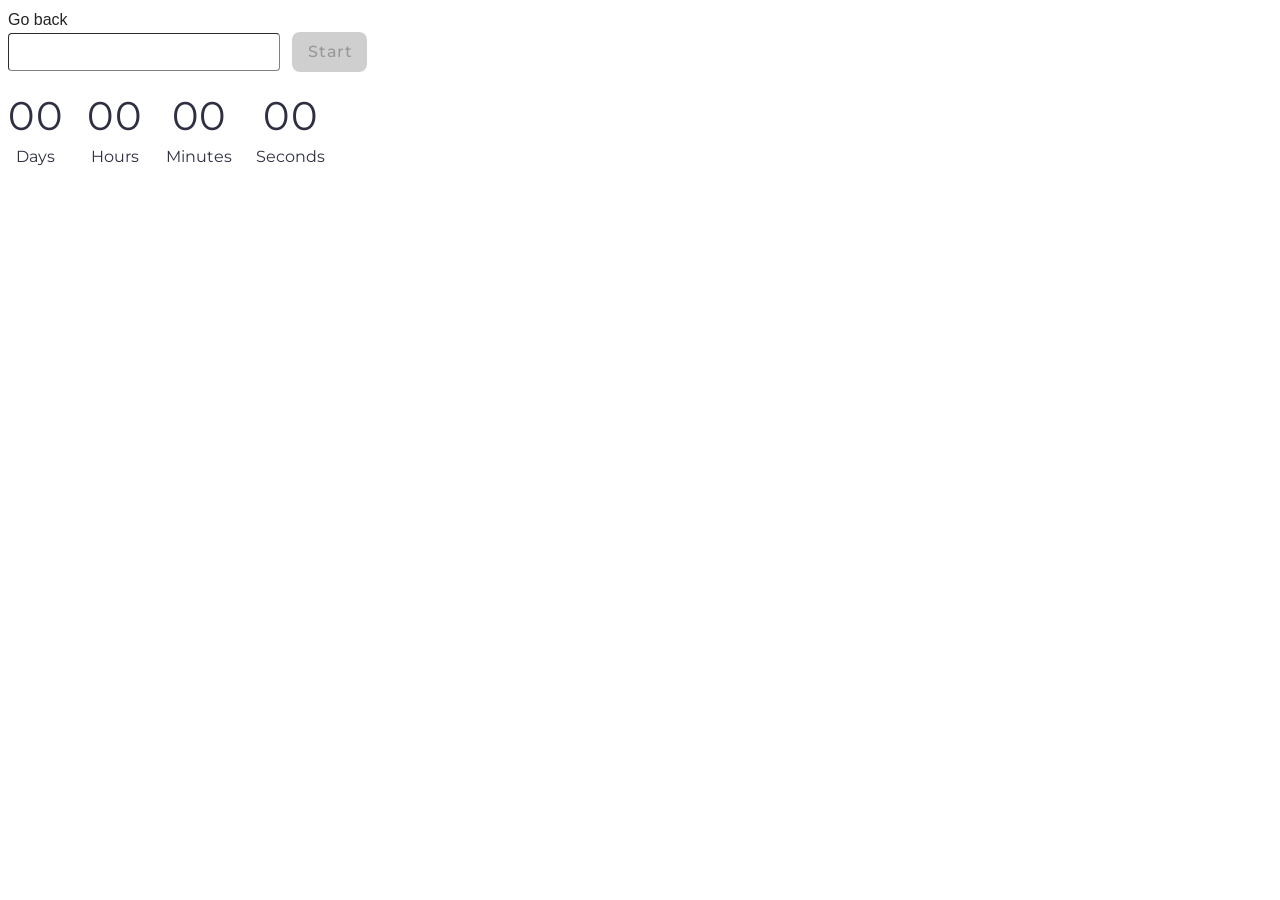
<file: src/1-timer.html>
<!DOCTYPE html>
<html lang="en">
<head>
    <meta charset="UTF-8">
    <meta name="viewport" content="width=device-width, initial-scale=1.0">
    <link rel="preconnect" href="https://fonts.googleapis.com">
    <link rel="preconnect" href="https://fonts.gstatic.com" crossorigin>
    <link href="https://fonts.googleapis.com/css2?family=Montserrat:ital,wght@0,100..900;1,100..900&display=swap" rel="stylesheet">
    <link rel="stylesheet" href="./css/reset.css" />
    <link rel="stylesheet" href="./css/styles.css" />
    <title>Timer</title>
</head>
<body>
    <p><a href="./index.html">Go back</a></p>

    <input type="text" id="datetime-picker" />
    <button class="start-btn" type="button" data-start>Start</button>
    
    <div class="timer">
        <div class="field">
            <span class="value" data-days>00</span>
            <span class="label">Days</span>
        </div>
        <div class="field">
            <span class="value" data-hours>00</span>
            <span class="label">Hours</span>
        </div>
        <div class="field">
            <span class="value" data-minutes>00</span>
            <span class="label">Minutes</span>
        </div>
        <div class="field">
            <span class="value" data-seconds>00</span>
            <span class="label">Seconds</span>
        </div>
    </div>

    
    <script src="./js/1-timer.js" type="module"></script>
</body>
</html>
</file>
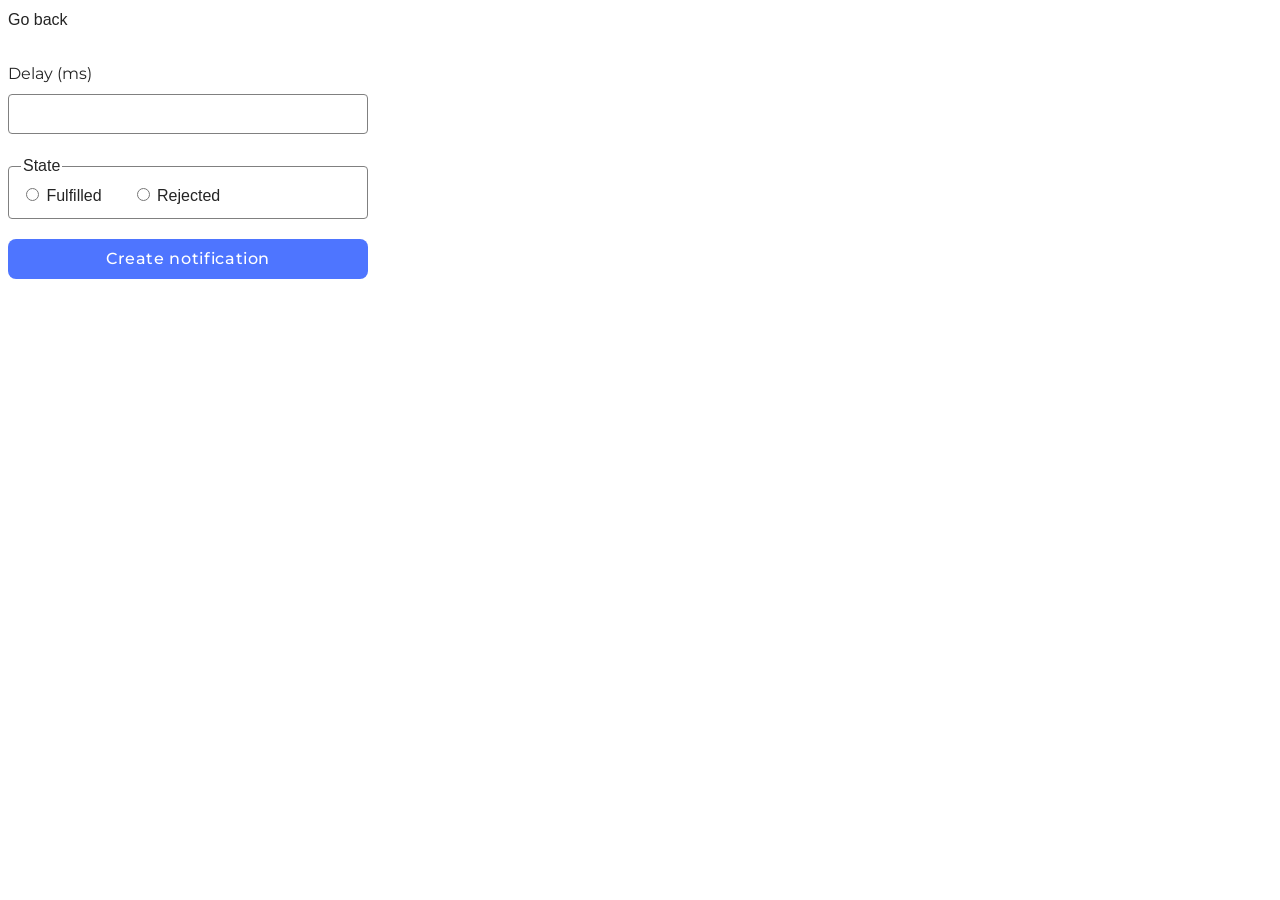
<file: src/2-snackbar.html>
<!DOCTYPE html>
<html lang="en">
<head>
    <meta charset="UTF-8">
    <meta name="viewport" content="width=device-width, initial-scale=1.0">
    <link rel="preconnect" href="https://fonts.googleapis.com">
    <link rel="preconnect" href="https://fonts.gstatic.com" crossorigin>
    <link href="https://fonts.googleapis.com/css2?family=Montserrat:ital,wght@0,100..900;1,100..900&display=swap"
        rel="stylesheet">
    <link rel="stylesheet" href="./css/reset.css" />
    <link rel="stylesheet" href="./css/styles.css" />
    <title>Snackbar</title>
</head>
<body>
    <p><a href="./index.html">Go back</a></p>

    <form class="form">
        <label class="delay-label">
            Delay (ms)
            <input class="delay-label-input" type="number" name="delay" required />
        </label>
    
        <fieldset>
            <legend>State</legend>
            <label>
                <input type="radio" name="state" value="fulfilled" required />
                Fulfilled
            </label>
            <label>
                <input type="radio" name="state" value="rejected" required />
                Rejected
            </label>
        </fieldset>
    
        <button class="submit-btn" type="submit">Create notification</button>
    </form>

    <script src="./js/2-snackbar.js" type="module"></script>

</body>
</html>
</file>
<file: src/css/styles.css>
/**
  |============================
  | include css partials with
  | default @import url()
  |============================
*/
@import url('./reset.css');
@import url('./vite-promo.css');
@import url('./header.css');

:root {
  font-family: Inter, Avenir, Helvetica, Arial, sans-serif;
  font-size: 16px;
  line-height: 24px;
  font-weight: 400;

  color: #242424;
  background-color: rgba(255, 255, 255, 0.87);

  font-synthesis: none;
  text-rendering: optimizeLegibility;
  -webkit-font-smoothing: antialiased;
  -moz-osx-font-smoothing: grayscale;
  -webkit-text-size-adjust: 100%;
}


.text-link {
  font-family: Montserrat, sans-serif;
  color: black;
  margin-left: 26px;
  border-style: solid;
  border-color: blue;
  border-width: 1px;
}

.timer-box {
  margin-left: 105px;
  margin-top: 40px;
}

#datetime-picker {
  margin-right: 8px;
  padding: 6px;
  width: 272px;
  border-radius: 4px;
  border-width: 0.5px;
  border-color: #808080;
  font-family: 'Montserrat', sans-serif;
  font-weight: 400;
  font-size: 16px;
  line-height: 1.5;
  letter-spacing: 0.04em;
  color: #2e2f42;
  outline: none;
}

#datetime-picker:hover,
#datetime-picker:focus {
  border-color: black;
}

#datetime-picker:active {
  border-color: #4e75ff;
}

.start-btn {
  font-family: 'Montserrat', sans-serif;
  font-weight: 500;
  font-size: 16px;
  line-height: 1.5;
  letter-spacing: 0.04em;
  color: #989898;
  border-radius: 8px;
  padding: 8px 16px;
  width: 75px;
  height: 40px;
  background: #cfcfcf;
  border: none;
}

.timer {
  display: flex;
  margin-top: 20px;
  width: 346px;
  height: 72px;
  gap: 24px;
}

.btn-active {
  background: #4e75ff;
  color: #fff;
}

.btn-active:hover,
.btn-active:focus {
  background: #6c8cff;
}

.field {
  display: flex;
  flex-direction: column;
}

.value {
  font-family: 'Montserrat', sans-serif;
  font-weight: 400;
  font-size: 40px;
  line-height: 1.2;
  letter-spacing: 0.04em;
  color: #2e2f42;
  text-align: center;
}

.label {
  font-family: 'Montserrat', sans-serif;
  font-weight: 400;
  font-size: 16px;
  line-height: 1.5;
  color: #2e2f42;
  text-align: center;
  margin-top: 5px;
}

.form {
  display: block;
  margin-top: 30px;
}

.delay-label {
  display: flex;
  flex-direction: column;
  font-family: 'Montserrat';
  gap: 8px;
}


.delay-label-input {
  height: 40px;
  width: 360px;
  border-radius: 4px;
  border: 1px solid #808080
}


.delay-label-input:hover{
  border: 1px solid #000000
}


input {
  padding: 10px;
}

fieldset {
  margin: 20px 0;
  display: flex;
  max-width: 360px;
  column-gap: 30px;
  border-radius: 4px;
  border: 1px solid #808080;
}

fieldset:hover{
  border: 1px solid #000000
}


.submit-btn{
  font-family: 'Montserrat', sans-serif;
  font-weight: 500;
  font-size: 16px;
  line-height: 1.5;
  letter-spacing: 0.04em;
  color: #FFFFFF;
  border-radius: 8px;
  padding: 8px 16px;
  width: 360px;
  height: 40px;
  background: #4E75FF;
  border: none;
}


.submit-btn:hover {
  background: #6C8CFF;
}
</file>
